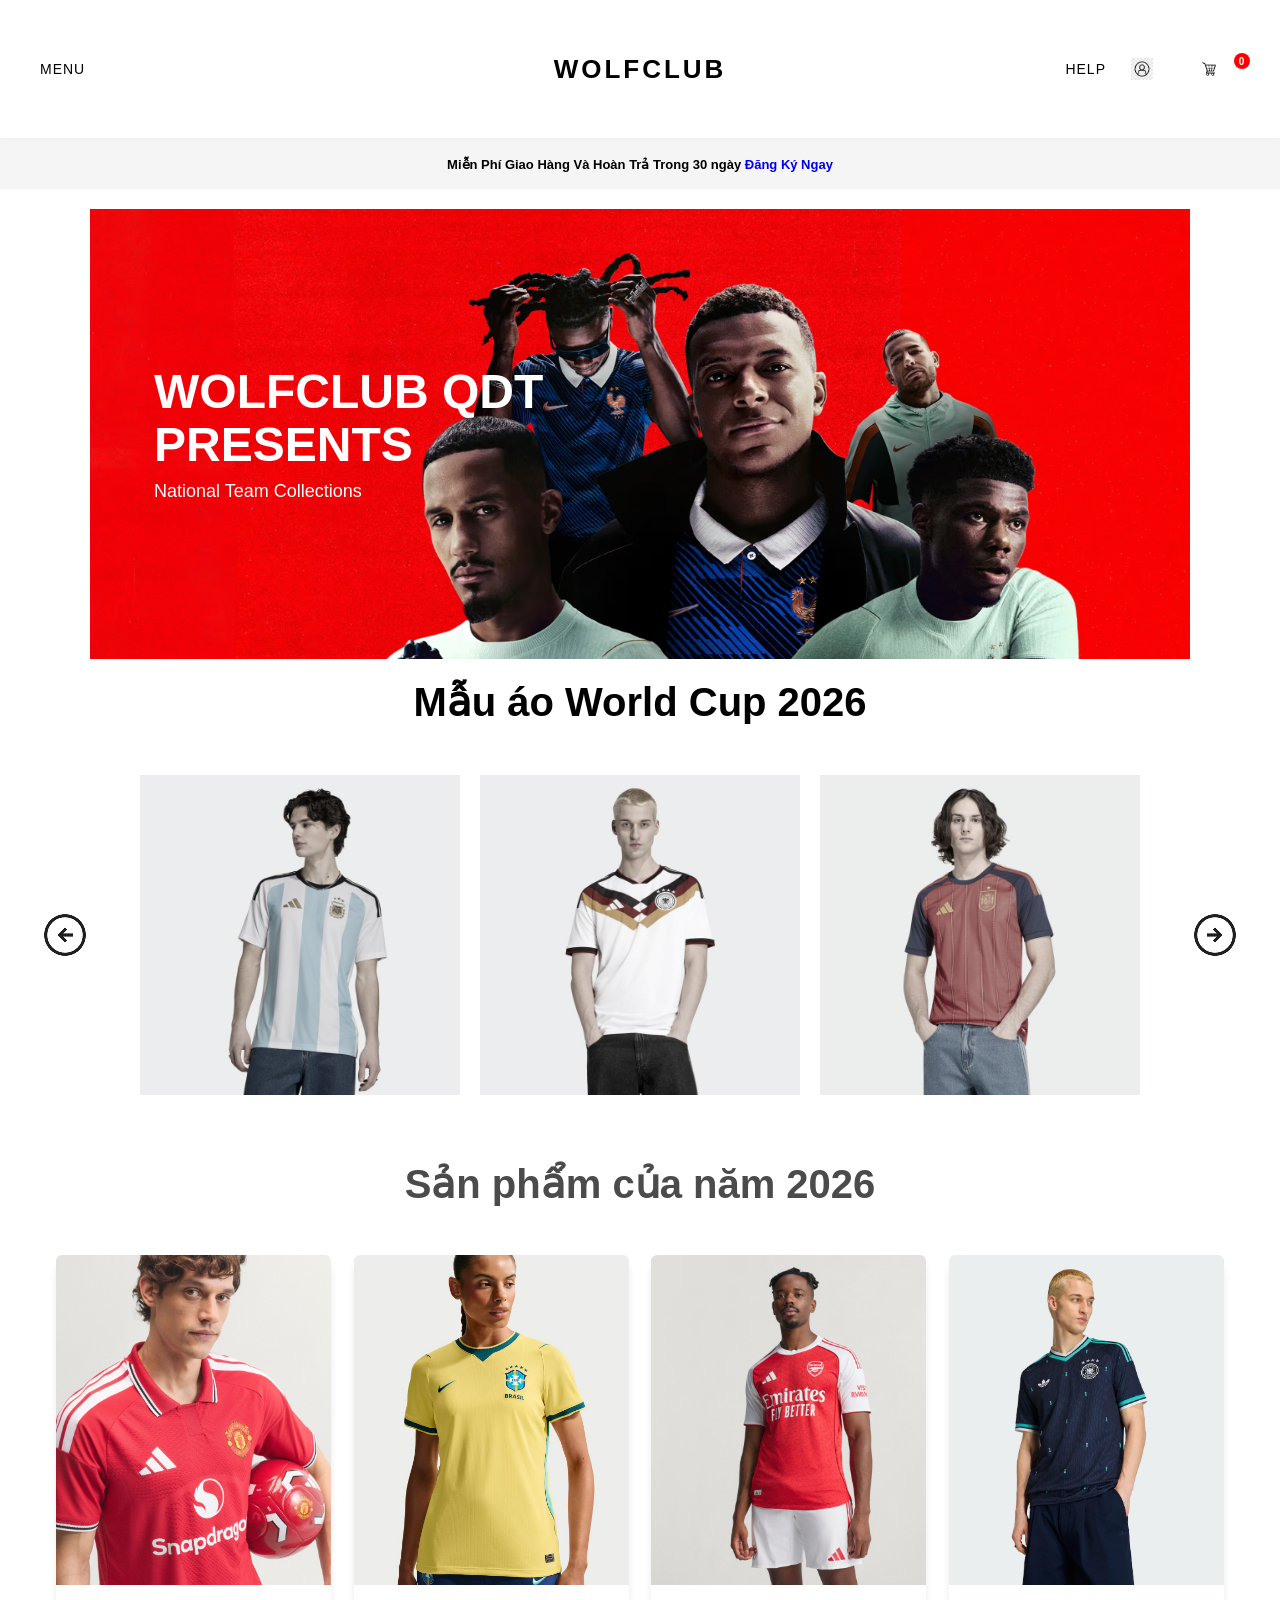
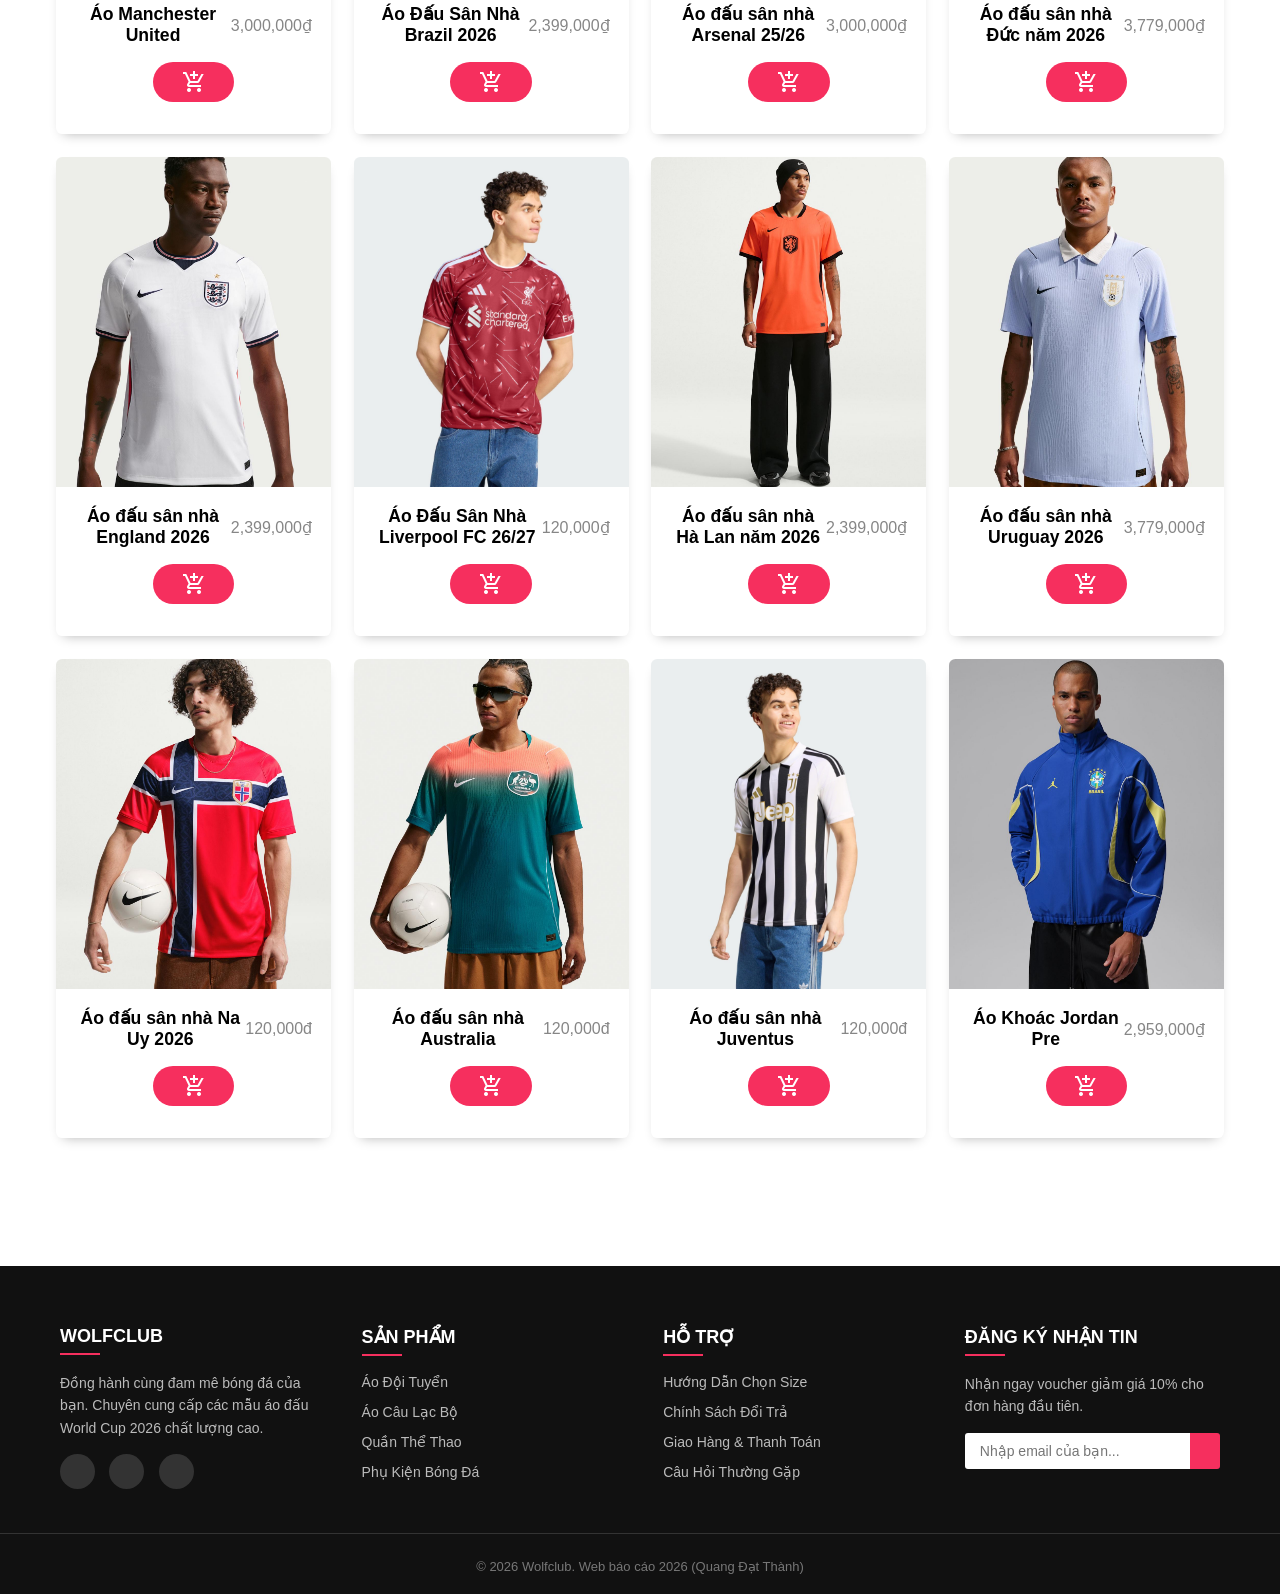
<file: index.html>
<html>
<head>
	<title>Wolfclub</title>
	<link rel="stylesheet" href="css/menu.css">
	<link rel="stylesheet" href="css/footer.css">
	<link rel="stylesheet" href="https://fonts.googleapis.com/css2?family=Material+Symbols+Outlined:opsz,wght,FILL,GRAD@24,400,0,0&icon_names=add_shopping_cart" />
</head>
<body>
<div id="nav" class="premium-nav">
        <div id="menu">
            
            <ul class="left">
                <li class="has-dropdown"><a href="index.html">MENU</a>
                    <ul id="con">
                        <li><a href="#">Áo jersey</a></li>
                        <li><a href="#">Quần jersey</a></li>
                    </ul>
                </li>
            </ul>
            
            <ul class="center">
                <li><a href="index.html" class="brand-logo">WOLFCLUB</a></li>
            </ul>
            
            <ul class="right">
                <li><a href="#help" class="nav-text-link">HELP</a></li>
                
                <li>
                    <a href="login.html" class="nav-icon-link">
                        <img src="img/iconuser.jpg" alt="Tài khoản" class="custom-icon">
                    </a>
                </li>
                
                <li>
                    <a href="thanhtoan.html" class="nav-icon-link cart-wrapper">
                        <img src="img/iconshoping.jpg" alt="Giỏ hàng" class="custom-icon">
                        <span class="cart-dot">0</span>
                    </a>
                </li>
            </ul>
        </div>
    </div>
	<div class="thongtin">
		<h3>Miễn Phí Giao Hàng Và Hoàn Trả Trong 30 ngày <a href="login.html">Đăng Ký Ngay</a></h3>
	</div>
	<div class="banner">
		<div class="ndbanner">
			<h2>WOLFCLUB QDT<br>PRESENTS</h2>
			<p>National Team Collections</p>
		</div>
	</div>
	
	<h1>Mẫu áo World Cup 2026</h1>
	<div class="wrap">
	<img src="img/muitentrai.png" id="trai">
	<div class="slider">
		<div>
			<span><img src="img/a1.jpg"></span>
			<span><img src="img/a2.jpg"></span>
			<span><img src="img/a3.jpg"></span>
		</div>
		<div>
			<span><img src="img/a4.jpg"></span>
			<span><img src="img/a5.jpg"></span>
			<span><img src="img/messi.jpg"></span>
		</div>
		
	</div>
	<img src="img/muitenphai.png" id="phai">
	</div>
	<script language="JavaScript" src="js/slider.js"></script>
	<div class="ndc">
	<div class="nd">
		<div class="title">
			<h4>Sản phẩm của năm 2026</h4>
		</div>
		<div class="sp-grid">
			
			<div class="sp">
				<a href="sanpham/product1.html?id=mu" class="link-chi-tiet">
					<div class="sp-img">
						<img src="img/ao1b.jpg" alt="front sp images">
						<img src="img/ao1.jpg" alt="rear sp images" class="rear-img">
					</div>
				</a>
				<div class="ttsp">
					<div>
						<a href="sanpham/product1.html?id=mu" class="link-chi-tiet">
							<span class="tensp">Áo Manchester United</span>
						</a>
						<span class="giasp">3,000,000₫</span>
					</div>
				    <a href="javascript:void(0)" class="nutsp" onclick="themVaoGio('mu')"><span class="material-symbols-outlined">add_shopping_cart</span></a>
				</div>
			</div>
			
			<div class="sp">
				<a href="sanpham/product1.html?id=brazil" class="link-chi-tiet">
					<div class="sp-img">
						<img src="img/ao2b.jpg" alt="front sp images">
						<img src="img/ao2.jpg" alt="rear sp images" class="rear-img">
					</div>
				</a>
				<div class="ttsp">
					<div>
						<a href="sanpham/product1.html?id=brazil" class="link-chi-tiet">
							<span class="tensp">Áo Đấu Sân Nhà Brazil 2026</span>
						</a>
						<span class="giasp">2,399,000₫</span>
					</div>
				    <a href="javascript:void(0)" class="nutsp" onclick="themVaoGio('brazil')"><span class="material-symbols-outlined">add_shopping_cart</span></a>
				</div>
			</div>
			
			<div class="sp">
				<a href="sanpham/product1.html?id=arsenal" class="link-chi-tiet">
					<div class="sp-img">
						<img src="img/ao3.jpg" alt="front sp images">
						<img src="img/ao3b.jpg" alt="rear sp images" class="rear-img">
					</div>
				</a>
				<div class="ttsp">
					<div>
						<a href="sanpham/product1.html?id=arsenal" class="link-chi-tiet">
							<span class="tensp">Áo đấu sân nhà Arsenal 25/26</span>
						</a>
						<span class="giasp">3,000,000₫</span>
					</div>
				    <a href="javascript:void(0)" class="nutsp" onclick="themVaoGio('arsenal')"><span class="material-symbols-outlined">add_shopping_cart</span></a>
				</div>
			</div>
			
			<div class="sp">
				<a href="sanpham/product1.html?id=duc" class="link-chi-tiet">
					<div class="sp-img">
						<img src="img/ao_20.jpg" alt="front sp images">
						<img src="img/ao_21.jpg" alt="rear sp images" class="rear-img">
					</div>
				</a>
				<div class="ttsp">
					<div>
					    <a href="sanpham/product1.html?id=duc" class="link-chi-tiet">
						    <span class="tensp">Áo đấu sân nhà Đức năm 2026</span>
						</a>
						<span class="giasp">3,779,000₫</span>
					</div>
				    <a href="javascript:void(0)" class="nutsp" onclick="themVaoGio('duc')"><span class="material-symbols-outlined">add_shopping_cart</span></a>
				</div>
			</div>
			
			<div class="sp">
				<a href="sanpham/product1.html?id=england" class="link-chi-tiet">
					<div class="sp-img">
						<img src="img/ao_18.jpg" alt="front sp images">
						<img src="img/ao_19.jpg" alt="rear sp images" class="rear-img">
					</div>
				</a>
				<div class="ttsp">
					<div>
					    <a href="sanpham/product1.html?id=england" class="link-chi-tiet">
						    <span class="tensp">Áo đấu sân nhà England 2026</span>
						</a>
						<span class="giasp">2,399,000₫</span>
					</div>
				    <a href="javascript:void(0)" class="nutsp" onclick="themVaoGio('england')"><span class="material-symbols-outlined">add_shopping_cart</span></a>
				</div>
			</div>
			
			<div class="sp">
				<a href="sanpham/product1.html?id=liverpool" class="link-chi-tiet">
					<div class="sp-img">
						<img src="img/ao_9.jpg" alt="front sp images">
						<img src="img/ao_10.jpg" alt="rear sp images" class="rear-img">
					</div>
				</a>
				<div class="ttsp">
					<div>
					    <a href="sanpham/product1.html?id=liverpool" class="link-chi-tiet">
						    <span class="tensp">Áo Đấu Sân Nhà Liverpool FC 26/27</span>
						</a>
						<span class="giasp">120,000₫</span>
					</div>
				    <a href="javascript:void(0)" class="nutsp" onclick="themVaoGio('liverpool')"><span class="material-symbols-outlined">add_shopping_cart</span></a>
				</div>
			</div>
			
			<div class="sp">
				<a href="sanpham/product1.html?id=halan" class="link-chi-tiet">
					<div class="sp-img">
						<img src="img/ao_11.jpg" alt="front sp images">
						<img src="img/ao_12.jpg" alt="rear sp images" class="rear-img">
					</div>
				</a>
				<div class="ttsp">
					<div>
					    <a href="sanpham/product1.html?id=halan" class="link-chi-tiet">
						    <span class="tensp">Áo đấu sân nhà Hà Lan năm 2026</span>
						</a>
						<span class="giasp">2,399,000₫</span>
					</div>
				    <a href="javascript:void(0)" class="nutsp" onclick="themVaoGio('halan')"><span class="material-symbols-outlined">add_shopping_cart</span></a>
				</div>
			</div>
			
			<div class="sp">
				<a href="sanpham/product1.html?id=uruguay" class="link-chi-tiet">
					<div class="sp-img">
						<img src="img/ao_1.jpg" alt="front sp images">
						<img src="img/ao_2.jpg" alt="rear sp images" class="rear-img">
					</div>
				</a>
				<div class="ttsp">
					<div>
					    <a href="sanpham/product1.html?id=uruguay" class="link-chi-tiet">
						    <span class="tensp">Áo đấu sân nhà Uruguay 2026</span>
						</a>
						<span class="giasp">3,779,000₫</span>
					</div>
				    <a href="javascript:void(0)" class="nutsp" onclick="themVaoGio('uruguay')"><span class="material-symbols-outlined">add_shopping_cart</span></a>
				</div>
			</div>
			
			<div class="sp">
				<a href="sanpham/product1.html?id=nauy" class="link-chi-tiet">
					<div class="sp-img">
						<img src="img/ao_3.jpg" alt="front sp images">
						<img src="img/ao_4.jpg" alt="rear sp images" class="rear-img">
					</div>
				</a>
				<div class="ttsp">
					<div>
					    <a href="sanpham/product1.html?id=nauy" class="link-chi-tiet">
						    <span class="tensp">Áo đấu sân nhà Na Uy 2026</span>
						</a>
						<span class="giasp">120,000đ</span>
					</div>
				    <a href="javascript:void(0)" class="nutsp" onclick="themVaoGio('nauy')"><span class="material-symbols-outlined">add_shopping_cart</span></a>
						
				</div>
			</div>
			
			<div class="sp">
				<a href="sanpham/product1.html?id=australia" class="link-chi-tiet">
					<div class="sp-img">
						<img src="img/ao_5.jpg" alt="front sp images">
						<img src="img/ao_6.jpg" alt="rear sp images" class="rear-img">
					</div>
				</a>
				<div class="ttsp">
					<div>
					    <a href="sanpham/product1.html?id=australia" class="link-chi-tiet">
						    <span class="tensp">Áo đấu sân nhà Australia</span>
						</a>
						<span class="giasp">120,000đ</span>
					</div>
				    <a href="javascript:void(0)" class="nutsp" onclick="themVaoGio('australia')"><span class="material-symbols-outlined">add_shopping_cart</span></a>	
				</div>
			</div>
			
			<div class="sp">
				<a href="sanpham/product1.html?id=juventus" class="link-chi-tiet">
					<div class="sp-img">
						<img src="img/ao_15.jpg" alt="front sp images">
						<img src="img/ao_14.jpg" alt="rear sp images" class="rear-img">
					</div>
				</a>
				<div class="ttsp">
					<div>
					    <a href="sanpham/product1.html?id=juventus" class="link-chi-tiet">
						    <span class="tensp">Áo đấu sân nhà Juventus</span>
						</a>
						<span class="giasp">120,000đ</span>
					</div>
				    <a href="javascript:void(0)" class="nutsp" onclick="themVaoGio('juventus')	"><span class="material-symbols-outlined">add_shopping_cart</span></a>
					
				</div>
			</div>
			
			<div class="sp">
				<a href="sanpham/product1.html?id=jordan" class="link-chi-tiet">
					<div class="sp-img">
						<img src="img/ao_16.jpg" alt="front sp images">
						<img src="img/ao_17.jpg" alt="rear sp images" class="rear-img">
					</div>
				</a>
				<div class="ttsp">
					<div>
					    <a href="sanpham/product1.html?id=jordan" class="link-chi-tiet">
						    <span class="tensp">Áo Khoác Jordan Pre</span>
						</a>
						<span class="giasp">2,959,000₫</span>
					</div>
				    <a href="javascript:void(0)" class="nutsp" onclick="themVaoGio('jordan')		"><span class="material-symbols-outlined">add_shopping_cart</span></a>
					
				</div>
			</div>
			
		</div>
	</div>
</div>
	
<footer class="site-footer">
    <div class="footer-container">
        <div class="footer-col">
            <h4>WOLFCLUB</h4>
            <p>Đồng hành cùng đam mê bóng đá của bạn. Chuyên cung cấp các mẫu áo đấu World Cup 2026 chất lượng cao.</p>
            <div class="social-links">
                <a href="#"><i class="fab fa-facebook-f"></i></a>
                <a href="#"><i class="fab fa-instagram"></i></a>
                <a href="#"><i class="fab fa-tiktok"></i></a>
            </div>
        </div>

        <div class="footer-col">
            <h4>Sản Phẩm</h4>
            <ul>
                <li><a href="#">Áo Đội Tuyển</a></li>
                <li><a href="#">Áo Câu Lạc Bộ</a></li>
                <li><a href="#">Quần Thể Thao</a></li>
                <li><a href="#">Phụ Kiện Bóng Đá</a></li>
            </ul>
        </div>

        <div class="footer-col">
            <h4>Hỗ Trợ</h4>
            <ul>
                <li><a href="#">Hướng Dẫn Chọn Size</a></li>
                <li><a href="#">Chính Sách Đổi Trả</a></li>
                <li><a href="#">Giao Hàng & Thanh Toán</a></li>
                <li><a href="#">Câu Hỏi Thường Gặp</a></li>
            </ul>
        </div>

        <div class="footer-col">
            <h4>Đăng Ký Nhận Tin</h4>
            <p>Nhận ngay voucher giảm giá 10% cho đơn hàng đầu tiên.</p>
            <form action="#" class="newsletter-form">
                <input type="email" placeholder="Nhập email của bạn..." required>
                <button type="submit"><i class="fas fa-paper-plane"></i></button>
            </form>
        </div>
    </div>

    <div class="footer-bottom">
        <p>&copy; 2026 Wolfclub. Web báo cáo 2026 (Quang Đạt Thành)</p>
    </div>
</footer>
<script src="js/giohang.js"></script>
</body>
</html>
</file>
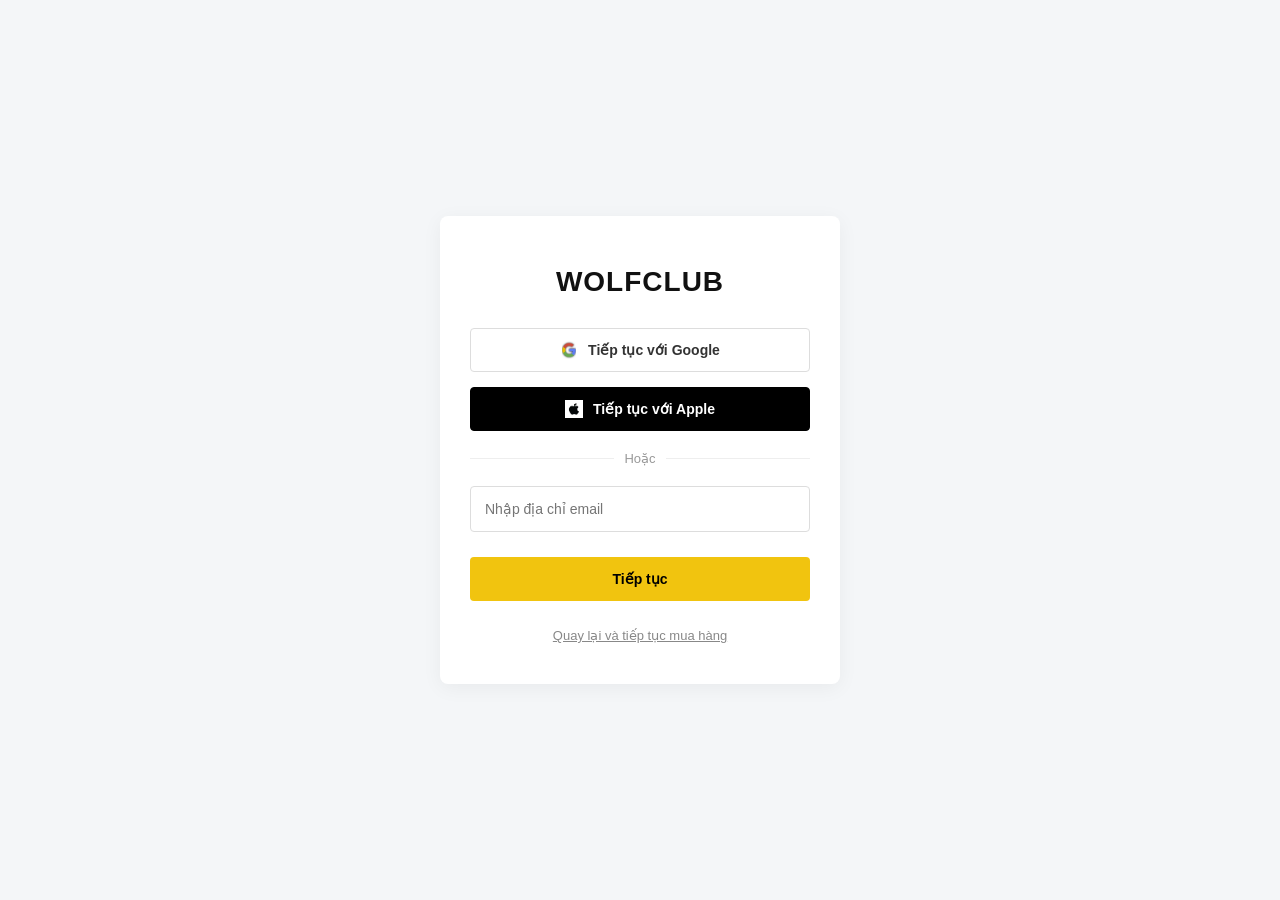
<file: account.html>
<!DOCTYPE html>
<html lang="vi">
<head>
    <meta charset="UTF-8">
    <meta name="viewport" content="width=device-width, initial-scale=1.0">
    <title>Tài khoản - Wolfclub</title>
    <link rel="stylesheet" href="https://cdnjs.cloudflare.com/ajax/libs/font-awesome/6.4.0/css/all.min.css">
    <link rel="stylesheet" href="css/menu.css">
<header style="background-color: #000; padding: 15px 0;">
        <div style="max-width: 1200px; margin: 0 auto; padding: 0 20px;">
            <h1 style="margin: 0; text-align: left;">
                <a href="index.html" style="color: white; text-decoration: none; font-family: Arial, sans-serif; font-size: 24px; font-weight: bold; text-transform: uppercase;">Wolfclub</a>
            </h1>
        </div>
    </header>

    <div class="acc-wrapper container">
        
        <aside class="acc-sidebar">
            
            <div class="acc-profile">
                <div class="acc-avatar"><i class="fas fa-user"></i></div>
                <div class="acc-user-info">
                    <span class="acc-name">-</span>
                    <span class="acc-email" id="display-email">đang tải...</span> 
                </div>
            </div>

            <nav class="acc-nav">
                <a href="#"><i class="far fa-user-circle"></i> Thông tin tài khoản <i class="fas fa-chevron-right arrow"></i></a>
                <a href="#" class="active"><i class="fas fa-list-ul"></i> Lịch sử đơn hàng <i class="fas fa-chevron-right arrow"></i></a>
                <a href="#"><i class="fas fa-map-marker-alt"></i> Địa chỉ đã lưu <i class="fas fa-chevron-right arrow"></i></a>
                <a href="#"><i class="far fa-star"></i> Đánh giá đơn hàng <i class="fas fa-chevron-right arrow"></i></a>
            </nav>

            <div class="acc-contact">
                <p><span class="label"><i class="far fa-envelope"></i> Email liên hệ</span> <a href="mailto:Wolfclub@gmail.com" class="val">Wolfclub@gmail.com</a></p>
                <p><span class="label"><i class="fas fa-globe"></i> Website</span> <a href="index.html" class="val">Quay lại Trang chủ</a></p>
            </div>

            <button class="btn-logout" id="btn-logout">Đăng xuất</button>
        </aside>

        <main class="acc-content">
            <h2 class="acc-page-title">Lịch sử đơn hàng</h2>
            
            <div class="acc-search-box">
                <i class="fas fa-search"></i>
                <input type="text" placeholder="Tìm theo mã đơn hàng hoặc tên sản phẩm">
            </div>

            <div class="acc-tabs">
                <div class="tab active">Chờ xác nhận</div>
                <div class="tab">Chờ lấy hàng</div>
                <div class="tab">Đang giao hàng</div>
                <div class="tab">Đã giao</div>
                <div class="tab">Trả hàng</div>
                <div class="tab">Đã huỷ</div>
            </div>

            <div class="acc-empty-state">
                <div class="empty-icon"><i class="fas fa-box-open"></i></div>
                <p>Bạn chưa có đơn hàng nào</p>
            </div>
        </main>
    </div>

    <script>
        document.addEventListener('DOMContentLoaded', function() {
            const userEmail = localStorage.getItem('logged_in_email');
            
            if (userEmail) {
                // Nếu id="display-email" tồn tại thì in email ra (áp dụng cho giao diện tài khoản)
                let emailDisplay = document.getElementById('display-email');
                if(emailDisplay) emailDisplay.innerText = userEmail;
            } else {
                window.location.href = 'login.html'; 
            }

            // Xử lý nút Đăng xuất nhảy về trang ban đầu (Trang chủ)
            document.getElementById('btn-logout').addEventListener('click', function() {
                localStorage.removeItem('logged_in_email'); 
                
                // ĐỔI DÒNG NÀY THÀNH INDEX.HTML
                window.location.href = 'index.html'; 
            });
        });
    </script>
</body>
</html>
</file>
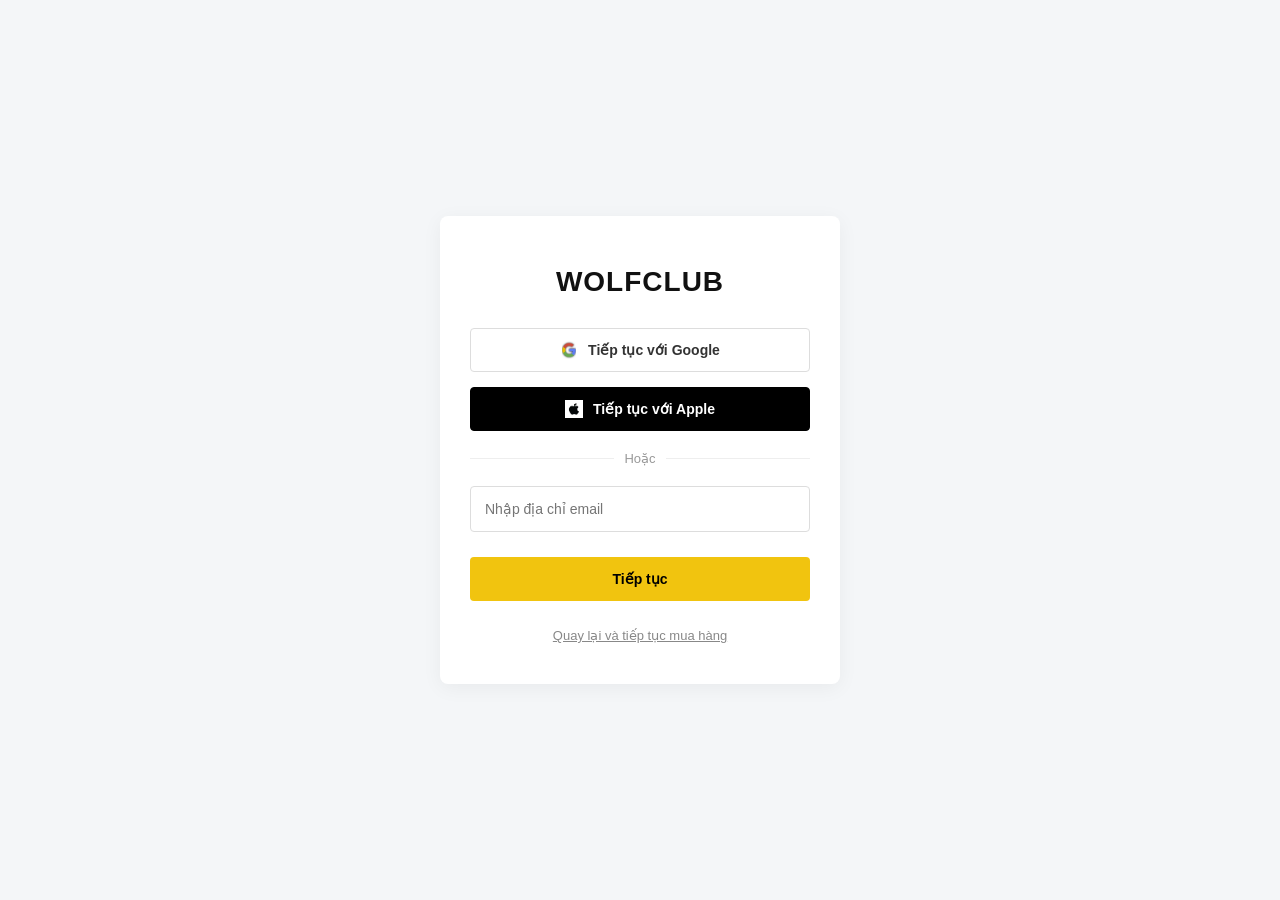
<file: login.html>
<!DOCTYPE html>
<html lang="vi">
<head>
    <meta charset="UTF-8">
    <meta name="viewport" content="width=device-width, initial-scale=1.0">
    <title>Đăng nhập - WolfClub</title>
    <link rel="stylesheet" href="css/menu.css">
</head>
<body class="login-page-bg">

    <div class="simple-login-container">
        <div class="simple-login-box">
            
            <h1>WolfClub</h1>

            <button class="social-btn google-btn">
                <img src="img/google.jpg" alt="Google"> Tiếp tục với Google
            </button>
            <button class="social-btn apple-btn">
                <img src="img/apple.jpg" alt="Apple"> Tiếp tục với Apple
            </button>

            <div class="divider">
                <span>Hoặc</span>
            </div>

            <form id="step-login-form">
                
                <div class="input-group">
                    <input type="email" id="user-email" placeholder="Nhập địa chỉ email" required>
                </div>
                
                <div class="input-group" id="password-group" style="display: none;">
                    <input type="password" id="user-password" placeholder="Nhập mật khẩu" >
                </div>

                <button type="submit" class="btn-continue" id="btn-submit">Tiếp tục</button>
            </form>

            <div class="back-link">
                <a href="index.html">Quay lại và tiếp tục mua hàng</a>
            </div>

        </div>
    </div>

    <script>
        const form = document.getElementById('step-login-form');
        const emailInput = document.getElementById('user-email');
        const passwordGroup = document.getElementById('password-group');
        const passwordInput = document.getElementById('user-password');
        const btnSubmit = document.getElementById('btn-submit');

        form.addEventListener('submit', function(e) {
            e.preventDefault();

            // Nếu ô mật khẩu đang bị ẩn -> Nghĩa là khách đang ở Bước 1 (Nhập Email)
            if (passwordGroup.style.display === 'none') {
                
                // Thuật toán kiểm tra cấu trúc email (phải có @ và dấu .)
                const emailPattern = /^[^\s@]+@[^\s@]+\.[^\s@]+$/;
                
                if (emailPattern.test(emailInput.value)) {
                    // Cú pháp đúng -> Mở khóa ô mật khẩu, đổi tên nút
                    passwordGroup.style.display = 'block';
                    btnSubmit.innerText = 'Đăng nhập';
                    passwordInput.focus(); // Tự động trỏ chuột vào ô mật khẩu
                } else {
                    alert('Vui lòng nhập đúng định dạng email (VD: vd@gmail.com)');
                }
                
            } else {
                // Nếu ô mật khẩu đang hiện -> Nghĩa là khách đang ở Bước 2 (Gửi đăng nhập)
                if (passwordInput.value.trim() !== '') {
                    // Lưu email vào bộ nhớ rồi ném sang trang Account
                    localStorage.setItem('logged_in_email', emailInput.value);
                    window.location.href = 'account.html';
                } else {
                    alert('Vui lòng nhập mật khẩu!');
                }
            }
        });
    </script>
</body>
</html>
</file>
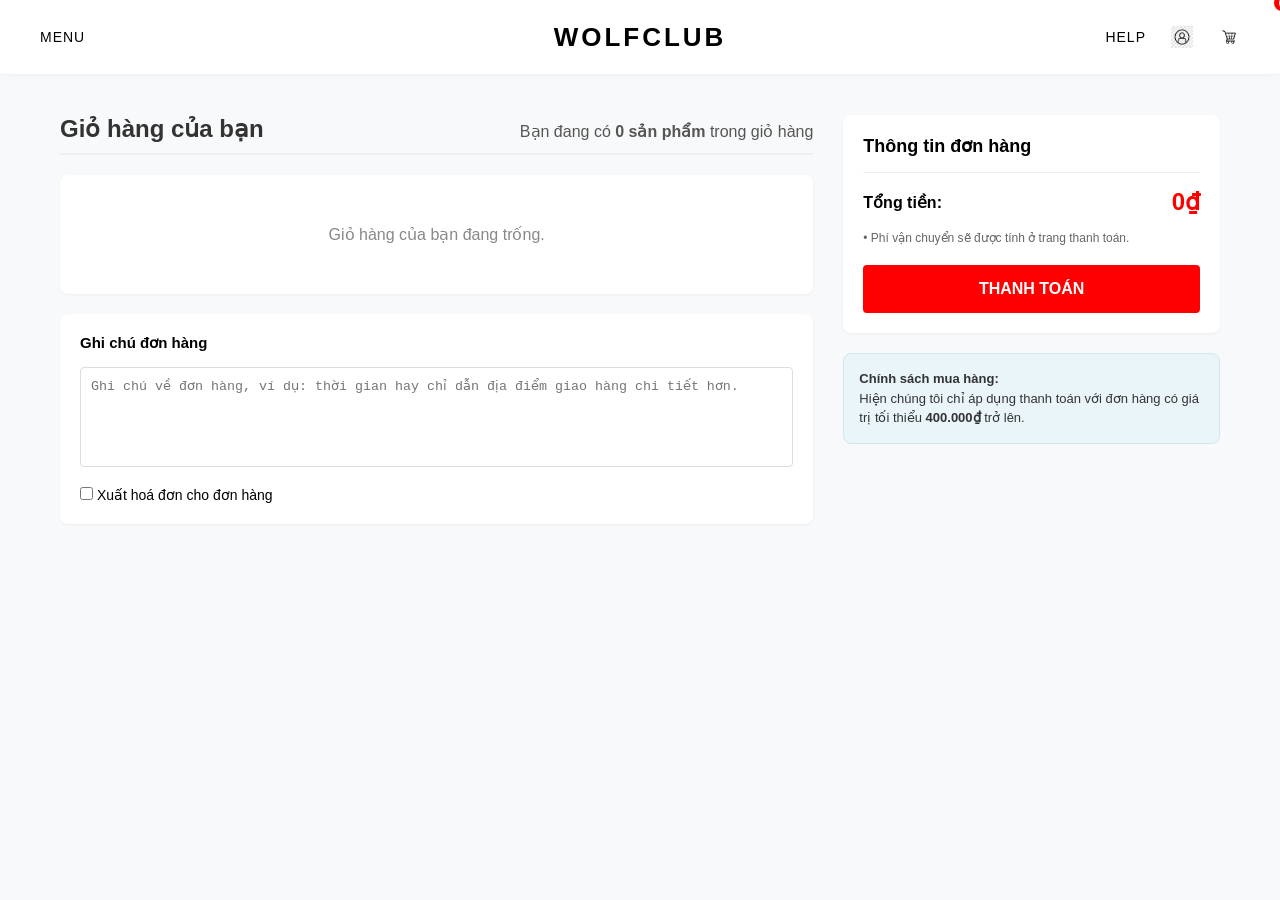
<file: thanhtoan.html>
<!DOCTYPE html>
<html lang="vi">
<head>
    <meta charset="UTF-8">
    <meta name="viewport" content="width=device-width, initial-scale=1.0">
    <title>Giỏ hàng - Wolfclub</title>
    <link rel="stylesheet" href="https://cdnjs.cloudflare.com/ajax/libs/font-awesome/6.4.0/css/all.min.css">
    <link rel="stylesheet" href="css/menu.css">
    <link rel="stylesheet" href="css/footer.css">
</head>
<body class="thanhtoan-body"> <div id="nav" class="premium-nav">
        <div id="menu">
            <ul class="left">
                <li class="has-dropdown"><a href="index.html">MENU</a></li>
            </ul>
            <ul class="center">
                <li><a href="index.html" class="brand-logo">WOLFCLUB</a></li>
            </ul>
            <ul class="right">
                <li><a href="#help" class="nav-text-link">HELP</a></li>
                <li><a href="login.html" class="nav-icon-link"><img src="img/iconuser.jpg" alt="Tài khoản" class="custom-icon"></a></li>
                <li>
                    <a href="thanhtoan.html" class="nav-icon-link cart-wrapper-icon">
                        <img src="img/iconshoping.jpg" alt="Giỏ hàng" class="custom-icon">
                        <span class="cart-dot">0</span>
                    </a>
                </li>
            </ul>
        </div>
    </div>

    <div class="cart-wrapper">
        <div class="cart-left">
            <div class="cart-header">
                <h2>Giỏ hàng của bạn</h2>
                <span>Bạn đang có <strong id="so-luong-title">0 sản phẩm</strong> trong giỏ hàng</span>
            </div>

            <div class="cart-items-container" id="danh-sach-sp">
                </div>

            <div class="cart-note">
                <h4>Ghi chú đơn hàng</h4>
                <textarea placeholder="Ghi chú về đơn hàng, ví dụ: thời gian hay chỉ dẫn địa điểm giao hàng chi tiết hơn."></textarea>
                <label style="font-size: 14px;"><input type="checkbox"> Xuất hoá đơn cho đơn hàng</label>
            </div>
        </div>

        <div class="cart-right">
            <div class="summary-box">
                <h3>Thông tin đơn hàng</h3>
                <div class="total-line">
                    <span>Tổng tiền:</span>
                    <span class="total-price" id="tong-tien">0₫</span>
                </div>
                <p class="summary-note">• Phí vận chuyển sẽ được tính ở trang thanh toán.</p>
                <button class="btn-checkout">THANH TOÁN</button>
            </div>

            <div class="policy-box">
                <strong>Chính sách mua hàng:</strong><br>
                Hiện chúng tôi chỉ áp dụng thanh toán với đơn hàng có giá trị tối thiểu <strong>400.000₫</strong> trở lên.
            </div>
        </div>
    </div>

    <script src="js/giohang.js"></script>
    
    <script>
        function hienThiGioHang() {
            let gioHang = JSON.parse(localStorage.getItem('wolfclub_cart')) || [];
            let container = document.getElementById('danh-sach-sp');
            let tongTienHtml = document.getElementById('tong-tien');
            let soLuongTitle = document.getElementById('so-luong-title');

            if (gioHang.length === 0) {
                container.innerHTML = "<p style='text-align:center; padding: 30px; color:#888;'>Giỏ hàng của bạn đang trống.</p>";
                tongTienHtml.innerText = "0₫";
                soLuongTitle.innerText = "0 sản phẩm";
                return;
            }

            let html = "";
            let tongTien = 0;
            let tongSoLuong = 0;

            gioHang.forEach((sp, index) => {
                tongTien += (sp.gia * sp.soluong);
                tongSoLuong += sp.soluong;

                html += `
                <div class="cart-item">
                    <button class="btn-remove" onclick="xoaSanPham(${index})">X</button>
                    <img src="${sp.anh}" alt="${sp.ten}" class="item-img">
                    <div class="item-details">
                        <div>
                            <div class="item-name">${sp.ten}</div>
                            <div class="item-size">${sp.size}</div>
                        </div>
                        <div class="item-price-qty">
                            <span class="item-price">${formatTien(sp.gia * sp.soluong)}</span>
                            <div class="qty-controls">
                                <button onclick="thayDoiSoLuong(${index}, -1)">-</button>
                                <input type="number" value="${sp.soluong}" readonly>
                                <button onclick="thayDoiSoLuong(${index}, 1)">+</button>
                            </div>
                        </div>
                    </div>
                </div>`;
            });

            container.innerHTML = html;
            tongTienHtml.innerText = formatTien(tongTien);
            soLuongTitle.innerText = tongSoLuong + " sản phẩm";
        }

        function thayDoiSoLuong(index, delta) {
            let gioHang = JSON.parse(localStorage.getItem('wolfclub_cart'));
            gioHang[index].soluong += delta;
            if(gioHang[index].soluong < 1) gioHang[index].soluong = 1;
            localStorage.setItem('wolfclub_cart', JSON.stringify(gioHang));
            hienThiGioHang();
            capNhatSoLuongGioHang();
        }

        function xoaSanPham(index) {
            let gioHang = JSON.parse(localStorage.getItem('wolfclub_cart'));
            gioHang.splice(index, 1);
            localStorage.setItem('wolfclub_cart', JSON.stringify(gioHang));
            hienThiGioHang();
            capNhatSoLuongGioHang();
        }

        document.addEventListener('DOMContentLoaded', hienThiGioHang);
    </script>
</body>
</html>
</file>
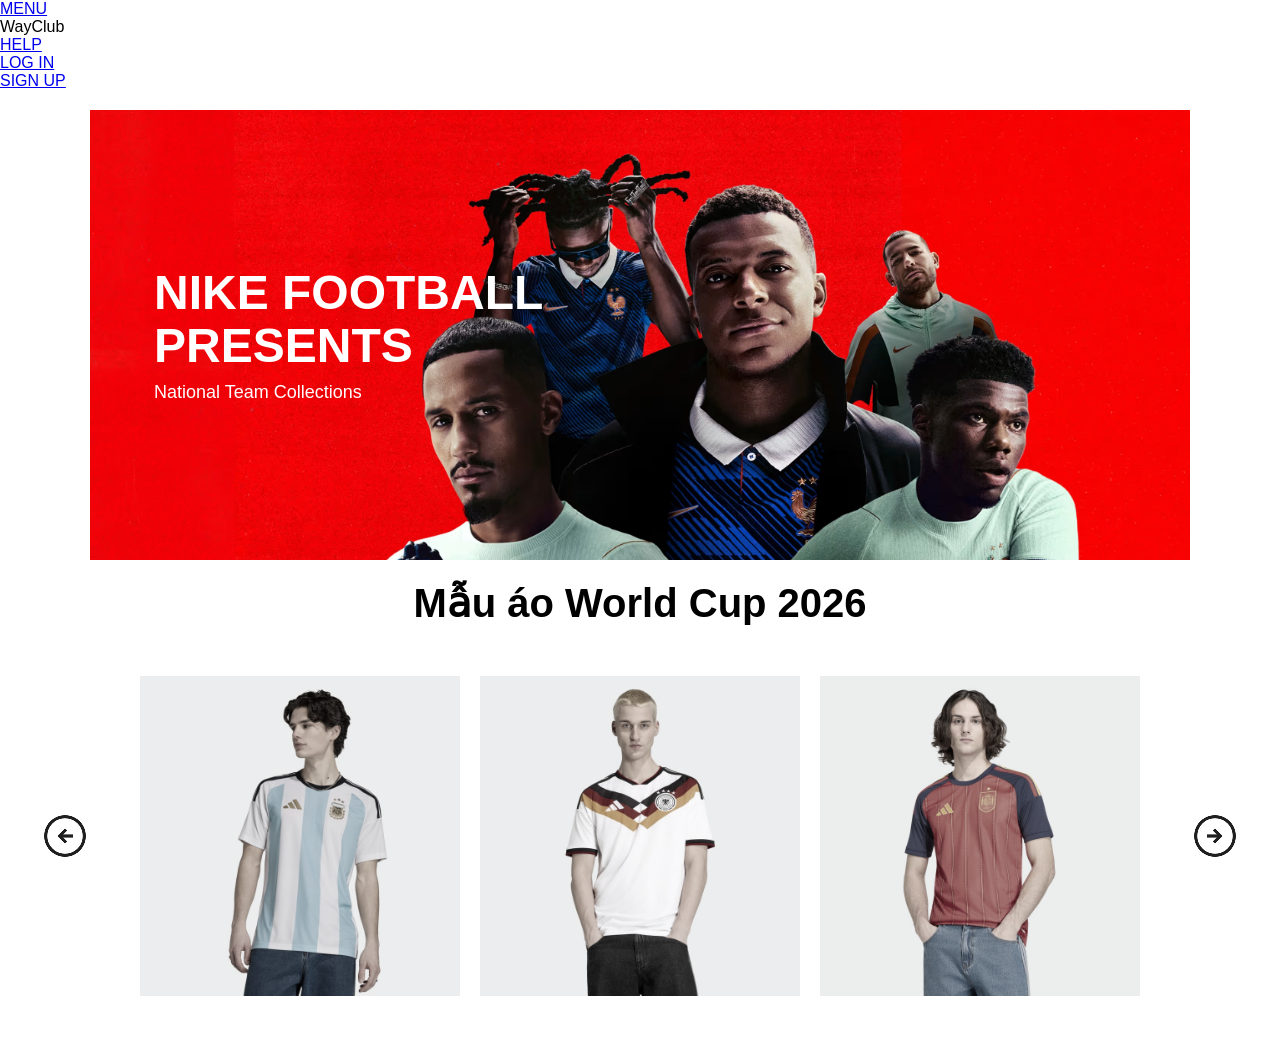
<file: webchinh.html>
<html>
<head>
	<title>Wolfclub</title>
	<link rel="stylesheet" href="css/menu.css">
</head>
<body>
	<div id="nav">
		<div id ="menu">
			<ul class="left">
					<li><a href="#Menu" >MENU</a>
					<ul id="con">
						<li>Áo jersey</li>
						<li>Quần jersey</li>
					</ul>
					</li>
			</ul>
			<ul class="center">
				<li>WayClub</li>
			</ul>
			<ul class="right">
					<li><a href="#help">HELP</a></li>
					<li><a href="#login">LOG IN</a></li>
					<li><a href="#signup">SIGN UP</a></li>
				</ul>
		</div>
	</div>
	<div class="banner">
		<div class="ndbanner">
			<h2>NIKE FOOTBALL<br>PRESENTS</h2>
			<p>National Team Collections</p>
		</div>
	</div>
	
	<h1>Mẫu áo World Cup 2026	</h1>
	<div class="wrap">
	<img src="img/muitentrai.png" id="trai">
	<div class="slider">
		<div>
			<span><img src="img/a1.jpg"></span>
			<span><img src="img/a2.jpg"></span>
			<span><img src="img/a3.jpg"></span>
		</div>
		<div>
			<span><img src="img/a4.jpg"></span>
			<span><img src="img/a5.jpg"></span>
			<span><img src="img/messi.jpg"></span>
		</div>
		
	</div>
	<img src="img/muitenphai.png" id="phai">
	</div>
	<script language="JavaScript" src="js/slider.js"></script>
	
</body>
</html>
</file>
<file: css/menu.css>
* {
    margin: 0;
    padding: 0;
    box-sizing: border-box;
}
ul {
    list-style: none;
}
body {
    font-family: 'Helvetica Neue', Arial, sans-serif; 
}

#nav.premium-nav {
    position: sticky;
    top: 0;
    z-index: 1000;
    background-color: #ffffff; 
    border-bottom: 1px solid #f1f1f1; 
    box-shadow: 0 2px 10px rgba(0,0,0,0.02);
}

#nav.premium-nav #menu {
    display: flex;
    justify-content: space-between;
    align-items: center;
    max-width: 1400px;
    margin: 0 auto;
    padding: 18px 40px;
}

#nav.premium-nav .left, 
#nav.premium-nav .right {
    flex: 1; 
    display: flex;
    align-items: center;
}

#nav.premium-nav .right {
    justify-content: flex-end;
    gap: 25px; 
}

#nav.premium-nav .center {
    display: flex;
    justify-content: center;
}

#nav.premium-nav a {
    text-decoration: none;
    color: #000000; 
    font-size: 14px;
    font-weight: 500;
    letter-spacing: 1px; 
    transition: color 0.3s ease;
}

#nav.premium-nav a:hover {
    color: #888888;
}

.brand-logo {
    font-size: 26px !important;
    font-weight: 900 !important;
    letter-spacing: 3px !important; 
    text-transform: uppercase;
}

.nav-icon-link i {
    font-size: 19px;
    color: #000;
}

.nav-icon-link:hover i {
    color: #888;
}

.cart-wrapper {
    position: relative;
    display: flex;
    align-items: center;
}

.cart-dot {
    position: absolute;
    top: -6px;
    right: -8px;
    background-color: #ff0000;
    color: #ffffff !important;
    font-size: 10px;
    font-weight: bold;
    min-width: 16px;
    height: 16px;
    border-radius: 50%;
    display: flex;
    align-items: center;
    justify-content: center;
    padding: 0 4px;
}

.has-dropdown {
    position: relative;
    padding: 10px 0;
}

#con {
    display: none; 
    position: absolute;
    top: 100%; 
    left: 0;
    background-color: #ffffff;
    min-width: 200px;
    border: 1px solid #eee;
    box-shadow: 0 10px 20px rgba(0,0,0,0.05);
    padding: 10px 0;
}

.has-dropdown:hover #con {
    display: block;
}

#con li a {
    display: block;
    padding: 12px 20px;
    font-size: 13px;
    font-weight: 400;
    color: #333 !important;
    text-transform: capitalize;
}

#con li a:hover {
    background-color: #f9f9f9;
    color: #000 !important;
}

#menu ul li:hover #con {
    display: block;
}

.thongtin{
	width:100%;
	height: 50px;
	background-color:#f5f5f5;
	display:flex;
    justify-content:center;
	align-items:center;
}
h3{
	font-size:13px;
	font-family:Arial;
}
h3 a{
	text-decoration: none;
}

.slider{
	width: 100%;
	display: flex;
	overflow-x: scroll;
}

.slider div{
	width: 100%;
	display: grid;
	grid-template-columns: auto auto auto;
	grid-gap: 20px;
	padding: 10px;
	flex: none;
}

.slider div img{
	width:100%;
	filter: grayscale(70%);
	transition: transform 0.5s;
}

.slider::-webkit-scrollbar{
	display: none;
}
.wrap{
	overflow-x: auto;
	position: relative;
	display:flex;
	align-items: center;
	justify-content: center;
	margin: 40px auto 40px auto;

}

#trai, #phai{
	width:50px;
	cursor: pointer;
	margin: 40px;
}
h1{
	display:flex;
	font-size: 40px;
	justify-content: center;
	margin: 10px 0 0 0;
	
}

.slider div img:hover{
	filter: grayscale(0);
	cursor: pointer;
	transform: scale(1.1);
}

.banner {
    width: 1100px;
    height: 450px;
	margin:20px auto;
    background-image: url("../img/image.jpg"); 
    background-size: cover;	
    background-position: center 20%; 
    background-repeat: no-repeat;   
    position: relative;
    display: flex;
    align-items: center; 
    justify-content: flex-start; 
    padding-left: 5%; 
}


.ndbanner{
    color: white; 
}
.ndbanner h2 {
    font-size: 48px;
    font-weight: bold;
    text-transform: uppercase;
    margin-bottom: 10px;
    line-height: 1.1;
}
.ndbanner p {
    font-size: 18px;
    margin: 0;
}

.ndc{
	min-height: 100vh;
	padding: 1rem 1rem 3rem 1rem;
}
.nd{
	max-width:1200px;
	margin: 0 auto;
	padding:0 1rem;
}
.title{
	margin-bottom:3rem;
}
.title h4{
	font-size: 40px;
	text-align:center;
	opacity:0.7;
}
.sp{
	background-color:#fff;
	border-radius:0.4rem;
	overflow:hidden;
	box-shadow:0 6px 12px -7px rgba(171, 171, 171, 1);
	transition:box-shadow 0.4s ease-out;
	position:relative;	
}
.sp:hover{
	box-shadow: 0 10px 12px -7px rgba(171, 171, 171, 1);
}
.sp-img{
	width: 100%;
    position: relative;
    padding-bottom: 120%; 
    overflow: hidden;
}
.sp-img img{
	position: absolute;
    top: 0;
    left: 0;
    width: 100%;
    height: 100%;
    object-fit: cover;
}
.sp-img .rear-img{
	opacity:0;
	position:absolute;
	top:0;
	left:0;
	z-index:-1;
	transition: opacity 0.4s ease-out;
}
.sp:hover .rear-img{
	opacity:1;
	z-index:0;
}
.ttsp{
	padding:1.2rem 1.2rem 2rem;
	text-align:center;
}
.ttsp div{
	display:flex;
	align-items:center;
	justify-content:space-between;
	margin-bottom: 1rem;
}
.tensp{
	font-weight:600;
	font-size:1.1rem;
}
.giasp{
	color: #868686;
}
.nutsp{
	background-color:#f62f5e;
	color:#fff;
	text-decoration:none;
	font-weight: 300;
	padding: 0.5rem 1.8rem;
	border-radius:1.9rem;
	transition: background-color 0.5s ease-out;
	display: inline-flex;
    align-items: center;
    justify-content: center;
}
.nutsp:hover{
	background-color:#f50e45;
}
.sp-grid{
	display:grid;
	grid-template-columns: repeat(4, 1fr);
	align-items:center;
	justify-content:center;
	gap: 1.4rem;
}

.link-chi-tiet {
    text-decoration: none;
    color: inherit; 
}
.link-chi-tiet:hover .tensp {
    color: #f62f5e;
    transition: color 0.3s ease;
}

body.login-page-bg {
    background-color: #f4f6f8;
    display: flex;
    justify-content: center;
    align-items: center;
    min-height: 100vh;
    margin: 0;
    font-family: Arial, sans-serif;
}

.simple-login-container {
    width: 100%;
    padding: 20px;
    display: flex;
    justify-content: center;
}

.simple-login-box {
    background: #ffffff;
    width: 100%;
    max-width: 400px;
    padding: 40px 30px;
    border-radius: 8px;
    box-shadow: 0 4px 20px rgba(0,0,0,0.05);
    text-align: center;
}

.simple-login-box h1 {
    font-size: 28px;
    font-weight: 900;
    text-transform: uppercase;
    letter-spacing: 1px;
    margin-bottom: 30px;
    color: #111;
}

.social-btn {
    width: 100%;
    padding: 12px;
    margin-bottom: 15px;
    border-radius: 4px;
    font-size: 14px;
    font-weight: bold;
    cursor: pointer;
    display: flex;
    align-items: center;
    justify-content: center;
    gap: 10px;
    transition: 0.2s;
}

.social-btn img {
    width: 18px;
    height: 18px;
    object-fit: contain;
}

.google-btn {
    background: #fff;
    border: 1px solid #ddd;
    color: #333;
}
.google-btn:hover { background: #f9f9f9; }

.apple-btn {
    background: #000;
    border: 1px solid #000;
    color: #fff;
}
.apple-btn:hover { background: #333; }

.divider {
    display: flex;
    align-items: center;
    text-align: center;
    margin: 20px 0;
    color: #999;
    font-size: 13px;
}

.divider::before, .divider::after {
    content: '';
    flex: 1;
    border-bottom: 1px solid #eee;
}

.divider span {
    padding: 0 10px;
}

.simple-login-box .input-group {
    margin-bottom: 15px;
    text-align: left;
}

.simple-login-box input {
    width: 100%;
    padding: 14px;
    border: 1px solid #ddd;
    border-radius: 4px;
    font-size: 14px;
    outline: none;
    transition: border-color 0.3s;
    box-sizing: border-box;
}

.simple-login-box input:focus {
    border-color: #f1c40f; 
}

.btn-continue {
    width: 100%;
    background-color: #f1c40f; 
    color: #000;
    border: none;
    padding: 14px;
    font-size: 14px;
    font-weight: bold;
    border-radius: 4px;
    cursor: pointer;
    margin-top: 10px;
    transition: 0.3s;
}

.btn-continue:hover {
    background-color: #d4ac0d;
}

.back-link {
    margin-top: 25px;
}

.back-link a {
    color: #888;
    font-size: 13px;
    text-decoration: underline;
}
.back-link a:hover {
    color: #111;
}

.acc-wrapper {
    display: flex;
    gap: 20px;
    margin: 40px auto 80px auto; 
    max-width: 1200px; 
    padding: 0 20px; 
    font-family: Arial, sans-serif;
}


.acc-sidebar {
    width: 260px; 
    flex-shrink: 0; 
    display: flex;
    flex-direction: column;
    gap: 15px;
}

.acc-sidebar > div, .acc-sidebar > nav {
    background: #fff;
    border-radius: 8px;
    padding: 15px 20px; 
    box-shadow: 0 1px 4px rgba(0,0,0,0.05);
}

.acc-profile {
    display: flex;
    align-items: center;
    gap: 15px;
}

.acc-avatar {
    width: 50px;
    height: 50px;
    background-color: #fce2b6;
    color: #fff;
    border-radius: 50%;
    display: flex;
    justify-content: center;
    align-items: center;
    font-size: 24px;
}

.acc-user-info { display: flex; flex-direction: column; gap: 5px; }
.acc-name { font-weight: bold; font-size: 14px; color: #333; }
.acc-email { font-size: 13px; color: #666; word-break: break-all; }

.acc-nav { display: flex; flex-direction: column; }
.acc-nav a {
    display: flex;
    align-items: center;
    padding: 15px 0;
    color: #444;
    text-decoration: none;
    font-size: 14px;
    border-bottom: 1px solid #f1f1f1;
}
.acc-nav a:last-child { border-bottom: none; }
.acc-nav a i:first-child { width: 25px; color: #f5a623; font-size: 16px; } 
.acc-nav a .arrow { margin-left: auto; color: #ccc; font-size: 12px; }

.acc-nav a:hover, .acc-nav a.active { color: #000; font-weight: bold; }
.acc-nav a.active { position: relative; }
.acc-nav a.active::before {
    content: ""; position: absolute; left: -20px;
    width: 4px; height: 20px; background-color: #f5a623; border-radius: 0 4px 4px 0;
}

.acc-contact p {
    display: flex; justify-content: space-between;
    font-size: 12px; margin-bottom: 10px;
}
.acc-contact p .label { color: #888; }
.acc-contact p .val { color: #f5a623; text-decoration: none; }

.btn-logout {
    background-color: #f8f9fa; border: 1px solid #ddd;
    color: #333; padding: 12px; border-radius: 8px;
    font-size: 14px; font-weight: bold; cursor: pointer; transition: 0.3s;
}
.btn-logout:hover { background-color: #e2e6ea; }

.acc-content {
    flex: 1; background: #fff;
    border-radius: 8px; padding: 30px;
    box-shadow: 0 1px 4px rgba(0,0,0,0.05);
}

.acc-page-title { font-size: 18px; color: #333; margin-bottom: 20px; }

.acc-search-box {
    position: relative; margin-bottom: 20px;
}
.acc-search-box i {
    position: absolute; left: 15px; top: 50%; transform: translateY(-50%); color: #999;
}
.acc-search-box input {
    width: 100%; padding: 12px 12px 12px 40px;
    border: 1px solid #eee; border-radius: 6px; outline: none; font-size: 14px;
}

.acc-tabs {
    display: flex; border-bottom: 1px solid #eee; margin-bottom: 50px;
}
.acc-tabs .tab {
    padding: 15px 20px; font-size: 14px; color: #666; cursor: pointer;
}
.acc-tabs .tab.active {
    color: #f5a623; font-weight: bold; border-bottom: 2px solid #f5a623;
}

.acc-empty-state {
    display: flex; flex-direction: column; align-items: center; justify-content: center;
    padding: 50px 0; color: #999;
}
.acc-empty-state .empty-icon {
    width: 80px; height: 80px; background: #f4f6f8; border-radius: 50%;
    display: flex; justify-content: center; align-items: center; font-size: 35px; color: #d1d5db;
    margin-bottom: 15px;
}

@media (max-width: 900px) {
    .acc-wrapper { flex-direction: column; }
    .acc-sidebar { width: 100%; }
    .acc-tabs { overflow-x: auto; white-space: nowrap; }
}

.custom-icon {
    width: 22px;
    height: 22px;
    object-fit: contain; 
    vertical-align: middle;
    transition: transform 0.3s ease;
}

.nav-icon-link:hover .custom-icon {
    transform: scale(1.15);
}

.cart-wrapper {
    position: relative;
    display: flex;
    align-items: center;
}
.cart-dot {
    top: -5px;
    right: -10px;
}
@media screen and (max-width:1200px){
	.sp-grid{
		grid-template-columns: repeat(3, 1fr);	
	}
}
@media screen and (max-width:992px){
	.sp-grid{
		grid-template-columns: repeat(2, 1fr);	
	}
}
@media screen and (max-width:576px){
	.sp-grid{
		grid-template-columns: repeat(1, 1fr);	
	}
}

/* ==================================================
   GIAO DIỆN TRANG THANH TOÁN / GIỎ HÀNG (THANHTOAN.HTML)
================================================== */
body.thanhtoan-body { 
    background-color: #f8f9fa; /* Chỉ đổi nền xám cho riêng trang thanh toán */
}

.cart-wrapper { 
    max-width: 1200px; 
    margin: 40px auto; 
    padding: 0 20px; 
    font-family: Arial, sans-serif; 
    display: flex; 
    gap: 30px; 
    align-items: flex-start; 
}

.cart-left { flex: 2; }
.cart-right { flex: 1; }

.cart-header { 
    display: flex; 
    justify-content: space-between; 
    align-items: baseline; 
    margin-bottom: 20px; 
    border-bottom: 2px solid #eee; 
    padding-bottom: 10px; 
}
.cart-header h2 { font-size: 24px; color: #333; }
.cart-header span { color: #555; }

/* Khung chứa các sản phẩm */
.cart-items-container { 
    background: white; 
    padding: 20px; 
    border-radius: 8px; 
    box-shadow: 0 1px 3px rgba(0,0,0,0.05); 
    margin-bottom: 20px; 
}
.cart-item { 
    display: flex; 
    gap: 20px; 
    border-bottom: 1px solid #eee; 
    padding: 20px 0; 
    position: relative; 
}
.cart-item:last-child { border-bottom: none; }

.item-img { 
    width: 100px; 
    height: 100px; 
    border: 1px solid #eee; 
    border-radius: 4px; 
    object-fit: cover; 
}

/* Nút xóa sản phẩm hình tròn nhỏ */
.btn-remove { 
    position: absolute; 
    top: 15px; 
    left: -10px; 
    background: #999; 
    color: white; 
    border: none; 
    border-radius: 50px; 
    width: 20px; 
    height: 20px; 
    font-size: 10px; 
    cursor: pointer; 
    z-index: 10;
}
.btn-remove:hover { background: red; }

.item-details { 
    flex: 1; 
    display: flex; 
    flex-direction: column; 
    justify-content: space-between; 
}
.item-name { font-size: 16px; font-weight: bold; color: #333; text-transform: uppercase; }
.item-size { 
    font-size: 13px; 
    color: #666; 
    background: #f1f1f1; 
    padding: 3px 8px; 
    border-radius: 3px; 
    display: inline-block; 
    margin-top: 5px; 
    width: fit-content; 
}

.item-price-qty { display: flex; justify-content: space-between; align-items: flex-end; }
.item-price { font-size: 16px; font-weight: bold; color: #333; }

/* Bộ tăng giảm số lượng */
.qty-controls { display: flex; border: 1px solid #ddd; border-radius: 4px; overflow: hidden; }
.qty-controls button { background: white; border: none; width: 30px; height: 30px; cursor: pointer; font-size: 16px; }
.qty-controls button:hover { background: #f1f1f1; }
.qty-controls input { 
    width: 40px; 
    text-align: center; 
    border: none; 
    border-left: 1px solid #ddd; 
    border-right: 1px solid #ddd; 
    outline: none; 
    font-weight: bold;
}

/* Khung Ghi chú */
.cart-note { 
    background: white; 
    padding: 20px; 
    border-radius: 8px; 
    box-shadow: 0 1px 3px rgba(0,0,0,0.05); 
}
.cart-note h4 { margin-bottom: 15px; font-size: 15px; }
.cart-note textarea { 
    width: 100%; 
    height: 100px; 
    padding: 10px; 
    border: 1px solid #ddd; 
    border-radius: 4px; 
    resize: none; 
    margin-bottom: 15px; 
    outline: none;
}

/* Cột tóm tắt đơn hàng bên phải */
.summary-box { 
    background: white; 
    padding: 20px; 
    border-radius: 8px; 
    box-shadow: 0 1px 3px rgba(0,0,0,0.05); 
    margin-bottom: 20px; 
}
.summary-box h3 { font-size: 18px; border-bottom: 1px solid #eee; padding-bottom: 15px; margin-bottom: 15px; }
.total-line { display: flex; justify-content: space-between; align-items: center; margin-bottom: 15px; }
.total-line span { font-weight: bold; font-size: 16px; }
.total-price { color: red; font-size: 24px !important; font-weight: bold; }
.summary-note { font-size: 12px; color: #666; margin-bottom: 20px; }

/* Nút thanh toán đỏ */
.btn-checkout { 
    width: 100%; 
    background: red; 
    color: white; 
    border: none; 
    padding: 15px; 
    font-size: 16px; 
    font-weight: bold; 
    border-radius: 4px; 
    cursor: pointer; 
    transition: 0.3s; 
}
.btn-checkout:hover { background: #cc0000; }

/* Khung thông báo chính sách xanh dương */
.policy-box { 
    background: #e9f5f9; 
    padding: 15px; 
    border-radius: 8px; 
    font-size: 13px; 
    color: #333; 
    line-height: 1.5; 
    border: 1px solid #d0e7f0; 
}

/* Responsive trên điện thoại màn hình nhỏ */
@media (max-width: 900px) { 
    .cart-wrapper { flex-direction: column; } 
    .cart-left, .cart-right { width: 100%; } 
}
</file>
<file: css/footer.css>
.site-footer {
    background-color: #111; 
    color: #fff;
    padding: 60px 0 20px;
    margin-top: 80px;
}

.footer-container {
    max-width: 1200px;
    margin: 0 auto;
    padding: 0 20px;
    display: flex;
    flex-wrap: wrap;
    justify-content: space-between;
    gap: 30px;
}

.footer-col {
    width: 22%; 
    min-width: 200px; 
}

.footer-col h4 {
    font-size: 18px;
    margin-bottom: 25px;
    text-transform: uppercase;
    position: relative;
}

.footer-col h4::after {
    content: '';
    position: absolute;
    left: 0;
    bottom: -8px;
    background-color: #f62f5e; 
    height: 2px;
    width: 40px;
}

.footer-col p {
    font-size: 14px;
    line-height: 1.6;
    color: #bbb;
    margin-bottom: 15px;
}

.footer-col ul {
    list-style: none;
    padding: 0;
}

.footer-col ul li {
    margin-bottom: 12px;
}

.footer-col ul li a {
    color: #bbb;
    text-decoration: none;
    font-size: 14px;
    transition: all 0.3s ease;
}


.footer-col ul li a:hover {
    color: #f62f5e;
    padding-left: 5px; 
}


.social-links a {
    display: inline-block;
    height: 35px;
    width: 35px;
    background-color: #333;
    margin-right: 10px;
    text-align: center;
    line-height: 35px;
    border-radius: 50%;
    color: #fff;
    transition: background-color 0.3s ease;
}

.social-links a:hover {
    background-color: #f62f5e;
}


.newsletter-form {
    display: flex;
    margin-top: 15px;
}

.newsletter-form input {
    width: 100%;
    padding: 10px 15px;
    border: none;
    outline: none;
    border-radius: 3px 0 0 3px;
    font-size: 14px;
}

.newsletter-form button {
    padding: 10px 15px;
    background-color: #f62f5e;
    color: #fff;
    border: none;
    cursor: pointer;
    border-radius: 0 3px 3px 0;
    transition: 0.3s;
}

.newsletter-form button:hover {
    background-color: #f50e45;
}


.footer-bottom {
    text-align: center;
    padding-top: 25px;
    margin-top: 40px;
    border-top: 1px solid #333;
    font-size: 13px;
    color: #777;
}


@media screen and (max-width: 900px) {
    .footer-col {
        width: 45%; 
    }
}

@media screen and (max-width: 576px) {
    .footer-col {
        width: 100%; 
        text-align: center;
    }
    .footer-col h4::after {
        left: 50%;
        transform: translateX(-50%); 
    }
    .newsletter-form {
        justify-content: center;
    }
}
</file>
